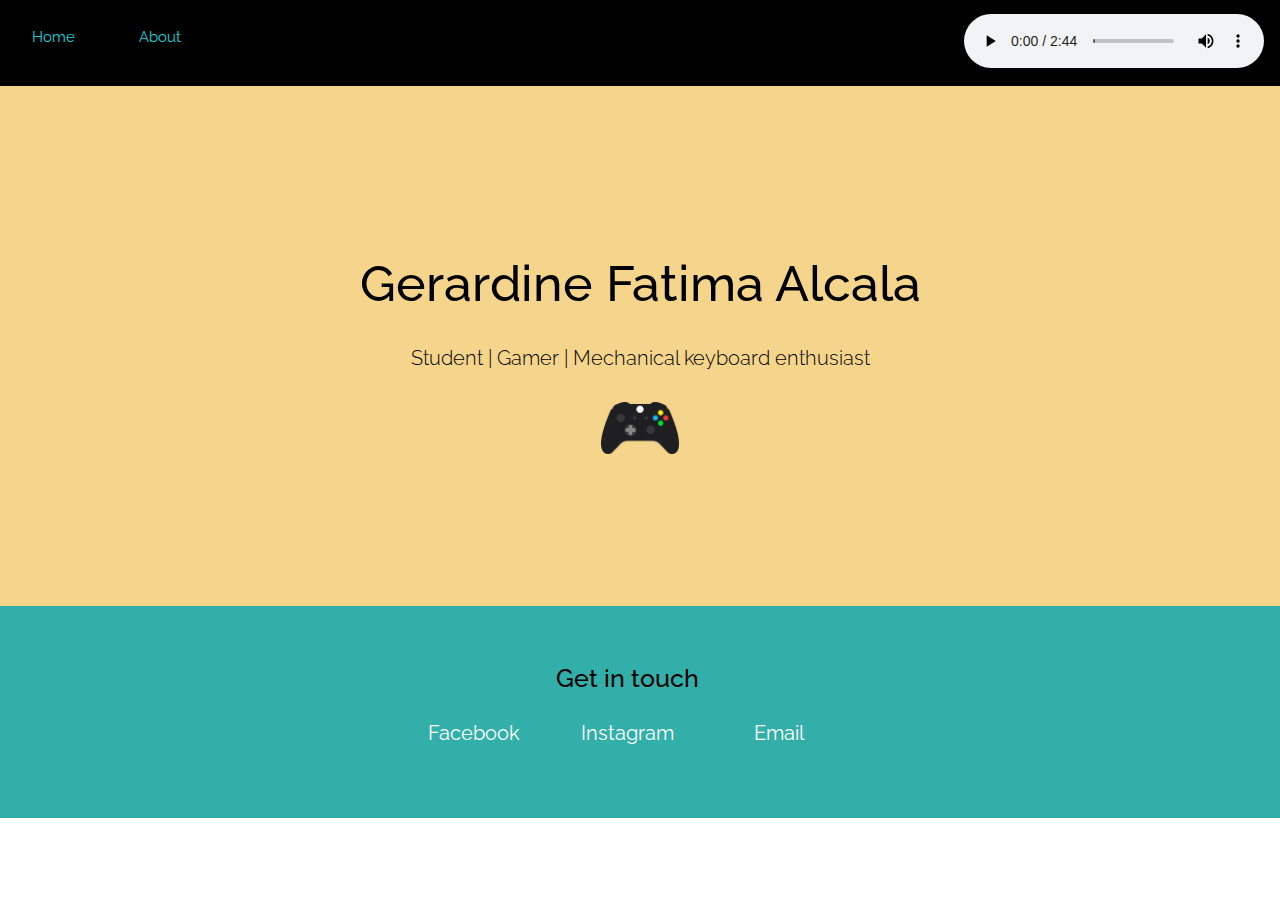
<file: index.html>
<!DOCTYPE html>
<html lang="en">
    <head>
        <meta charset="UTF-8">
        <meta http-equiv="X-UA-Compatible" content="IE=edge">
        <meta name="viewport" content="width=device-width, initial-scale=1.0">
        <title>Home</title> 
        <!-- CSS Link-->
        <link rel="stylesheet" href="styles.css">
        <!--Google Fonts-->
        <link href="https://fonts.googleapis.com/css2?family=Raleway:ital,wght@0,100;0,200;0,300;0,400;0,500;0,600;0,700;0,800;0,900;1,100;1,200;1,300;1,400;1,500;1,600;1,700;1,800;1,900&display=swap" rel="stylesheet">
    </head>
    <body>
        <div class="nav">
            <ul id="navbar">
                <li id="nav"><a id="navlink" href="index.html">Home</a></li>
                <li id="nav"><a id="navlink" href="about.html">About</a></li>
                <li id="nav-audio">
                    <audio controls autoplay loop>
                        <source src="cyber.mp3" type="audio/mpeg">
                    </audio>
                </li>
            </ul>
        </div>
        <!--Top section-->
        <div class="top-container">
            <br>
            <br>
            <br>
            <h1>Gerardine Fatima Alcala</h1>
            <h2>Student | Gamer | Mechanical keyboard enthusiast</h2>
            <img class="center-controller" src="controller1.png" alt="controller-img">
        </div>
        <!--Bottom section-->
        <div class="bottom-container">
            <h3 id="bot">Get in touch</h3>
            <a class="btn" target="_blank" href="https://www.facebook.com/yogurtchann">Facebook</a>
            <div class="divider"></div>
            <a class="btn2" target="_blank" href="https://www.instagram.com/dine.rar/">Instagram</a>
            <div class="divider"></div>
            <a class="btn2" href="mailto:pia.alcala@gmail.com">Email</a>
            <div class="divider"></div>
        </div>
    </body>
</html>
</file>
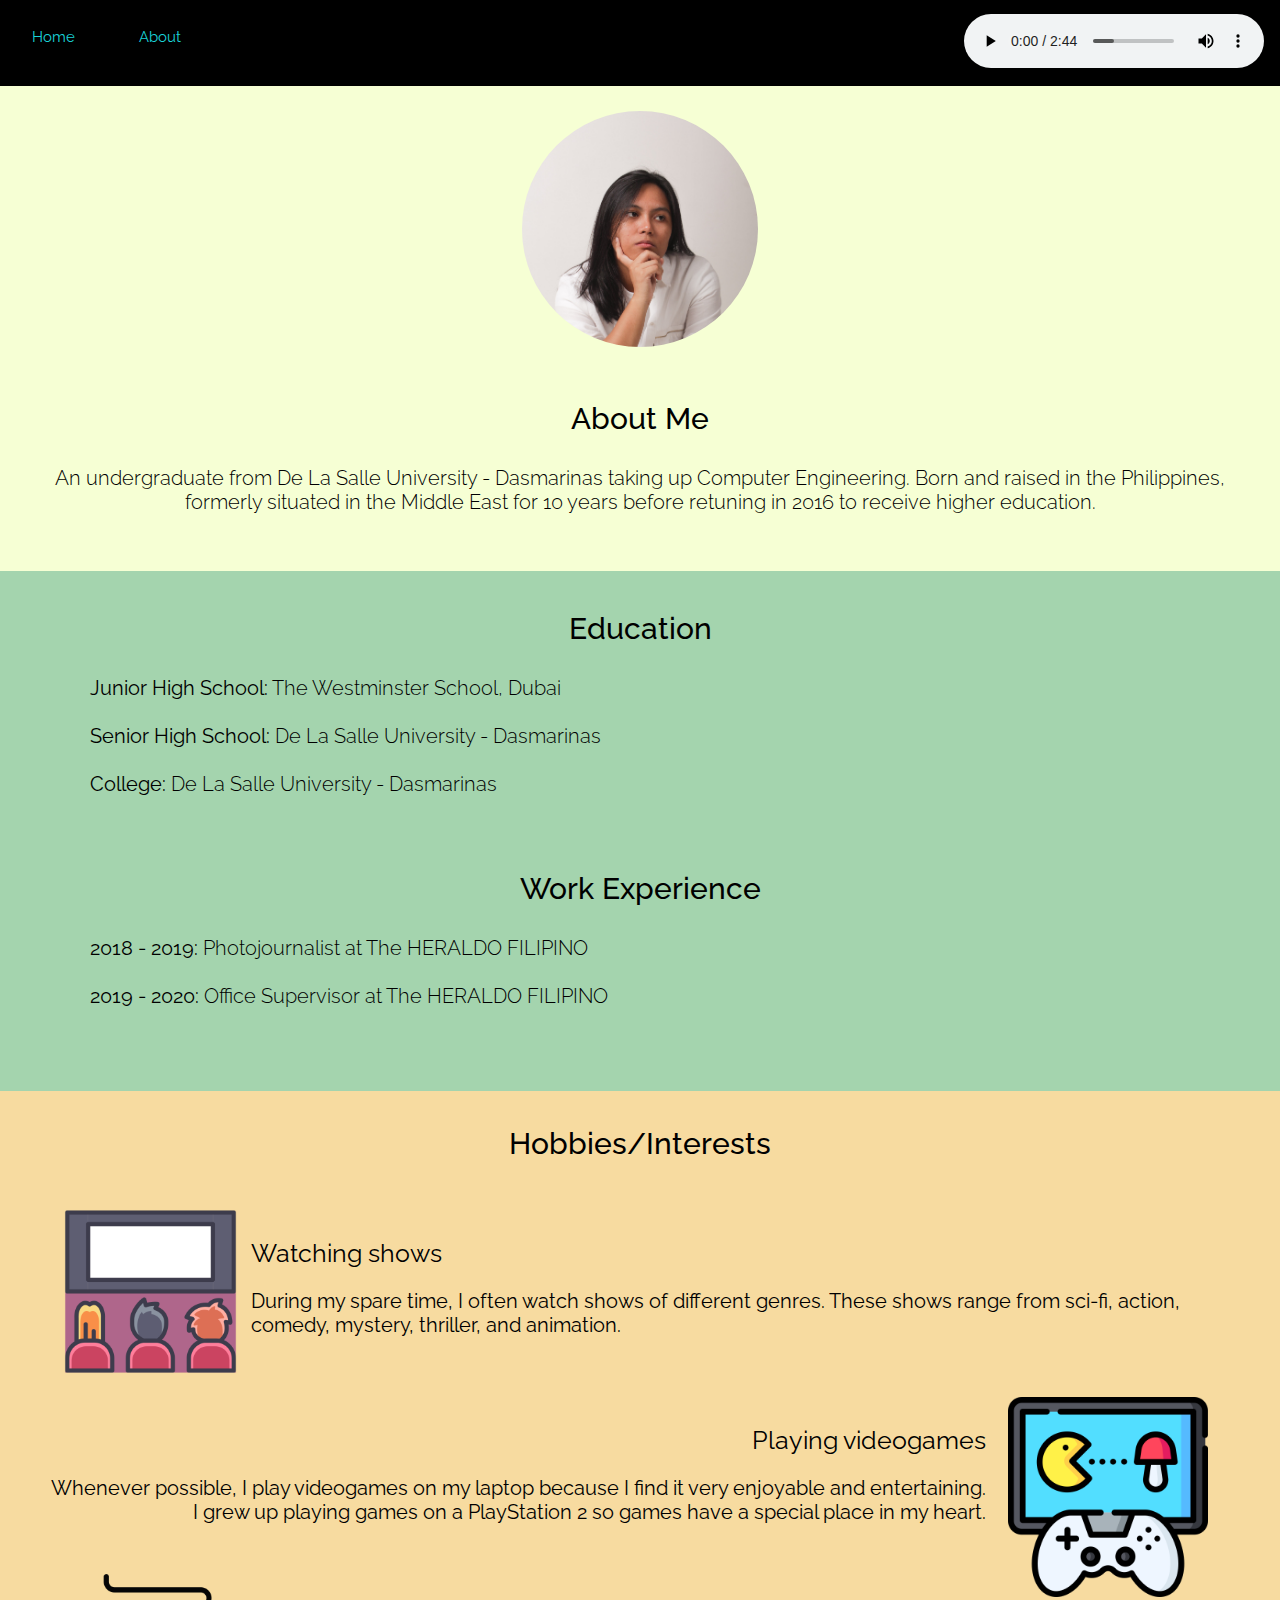
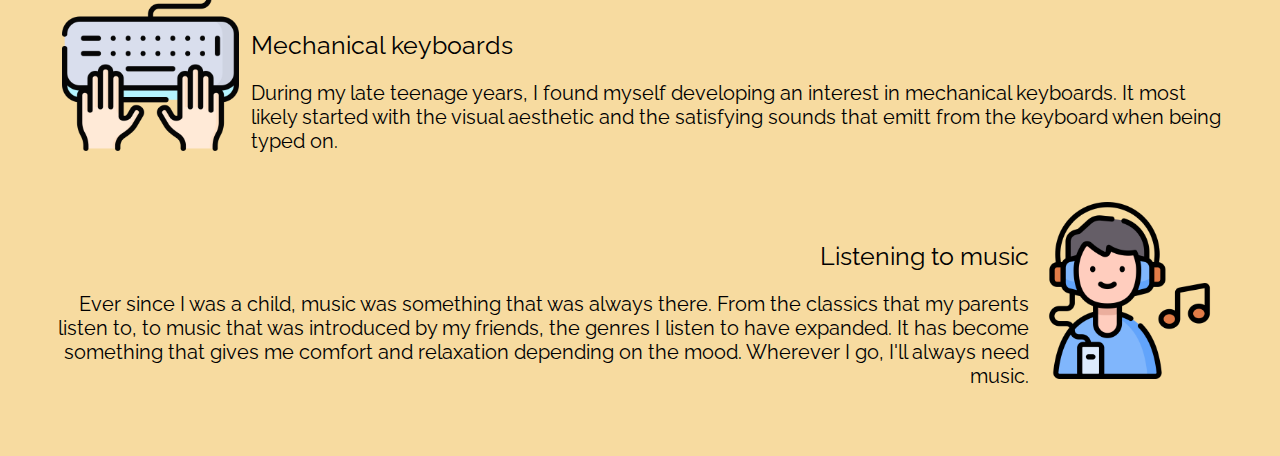
<file: about.html>
<!DOCTYPE html>
<html lang="en">
    <head>
        <meta charset="UTF-8">
        <meta http-equiv="X-UA-Compatible" content="IE=edge">
        <meta name="viewport" content="width=device-width, initial-scale=1.0">
        <title>About</title> 
        <!-- CSS Link-->
        <link rel="stylesheet" href="styles.css">
        <!--Google Fonts-->
        <link href="https://fonts.googleapis.com/css2?family=Raleway:ital,wght@0,100;0,200;0,300;0,400;0,500;0,600;0,700;0,800;0,900;1,100;1,200;1,300;1,400;1,500;1,600;1,700;1,800;1,900&display=swap" rel="stylesheet">
    </head>
    <body>
        <div class="nav">
            <ul id="navbar">
                <li id="nav"><a id="navlink" href="index.html">Home</a></li>
                <li id="nav"><a id="navlink" href="about.html">About</a></li>
                <li id="nav-audio">
                    <audio controls autoplay loop>
                        <source src="cyber.mp3" type="audio/mpeg">
                    </audio>
                </li>
            </ul>
        </div>
        <div class="about">
            <img class="pfp" src="face.jpeg" alt="face-img">
            <h3>About Me</h3>
            <p id="about-desc">An undergraduate from De La Salle University - Dasmarinas taking up Computer Engineering. Born and raised in the Philippines, formerly situated in the Middle East for 10 years before retuning in 2016 to receive higher education.</p>
            <br>
            <br>
        </div>
        <div class="educ">
            <h3>Education</h3>
            <ul id="educ-bullets">
                <li> <b>Junior High School:</b> The Westminster School, Dubai</li>
                <br>
                <li> <b>Senior High School:</b> De La Salle University - Dasmarinas</li>
                <br>
                <li> <b>College:</b> De La Salle University - Dasmarinas</li>
            </ul>
        </div>
        <div class="educ">
            <h3>Work Experience</h3>
            <ul id="educ-bullets">
                <li> <b>2018 - 2019:</b> Photojournalist at The HERALDO FILIPINO</li>
                <br>
                <li> <b>2019 - 2020:</b> Office Supervisor at The HERALDO FILIPINO</li>
            </ul>
        </div>
        <div class="int">
            <h3>Hobbies/Interests</h3>
            <img class="tv" src="tv.png" alt="tv-img">
            <h2 id="tv"><b>Watching shows</b></h2>
            <p id="tv-int">During my spare time, I often watch shows of different genres. These shows range from sci-fi, action, comedy, mystery, thriller, and animation.</p>
            
            <br>
            <img class="game" src="game.png" alt="game-img">
            <h2 id="game"><b>Playing videogames</b></h2>
            <p id="game-int">Whenever possible, I play videogames on my laptop because I find it very enjoyable and entertaining. I grew up playing games on a PlayStation 2 so games have a special place in my heart.</p>
           
            <br>
            <img class="kb"src="keyboard.png" alt="keyboard-img">
            <h2 id="kb"><b>Mechanical keyboards</b></h2>
            <p id="kb-int">During my late teenage years, I found myself developing an interest in mechanical keyboards. It most likely started with the visual aesthetic and the satisfying sounds that emitt from the keyboard when being typed on.</p>
           
            <br>
            <img class="listen" src="listen.png" alt="listen-img">
            <h2 id="listen"><b>Listening to music</b></h2>
            <p id="listen-int">Ever since I was a child, music was something that was always there. From the classics that my parents listen to, to music that was introduced by my friends, the genres I listen to have expanded. It has become something that gives me comfort and relaxation depending on the mood. Wherever I go, I'll always need music.</p>
        </div>
    </body>
</html>
</file>
<file: styles.css>
body{
    width:auto;
    margin:auto;
    min-width:auto;
    max-width:auto;
    overflow-y: auto;
}
h1{
    font-family: 'Raleway', sans-serif;
    font-size: 50px;
    font-weight: 500;
}
h2{
    font-family: 'Raleway', sans-serif;
    font-size: 20px;
    font-weight: 300;
}
h3{
    text-align: center;
    font-family: 'Raleway', sans-serif;
    font-size: 30px;
    font-weight: 500;
}
#bot{
    text-align: center;
    font-family: 'Raleway', sans-serif;
    font-size: 25px;
    font-weight: 500;
    width: 98%;
}
#navbar{
    font-family: 'Raleway', sans-serif;
    font-size: 15px;
    font-weight: 400;
    list-style-type: none;
    margin: 0;
    padding: 0;
    overflow: hidden;
    background-color: black;
    position: sticky;
    top: 0;
}
#nav, #navlink:link, #navlink:visited{
    float:left;
    display: block;
    color: #19D3DA;
    text-align: center;
    padding: 14px 16px;
    text-decoration: none;
    background-color: black;
}
#nav-audio{
    float: right;
    padding: 14px 16px;
}

#educ-bullets{
    font-family: 'Raleway', sans-serif;
    font-size: 20px;
    font-weight: 300;
    list-style-type: none;
}
#about-desc{
    font-family: 'Raleway', sans-serif;
    font-size: 20px;
    font-weight: 300;
    text-align: center;
}
#cred{
    color: #FFFFFF;
    font-family: 'Raleway', sans-serif;
    width: 82px;
    font-size: 15px;
    font-weight: 400; 
    background-color: #32AFA9;
    text-align: center;
}
.center-controller{
    padding-top: 15px;
    max-width: 7%;
    height: auto;
    padding-bottom: 15px;
}
.pfp{
    padding: 20px;
    margin: auto;
    max-width: 20%;
    height: auto;
    border-radius: 50%;
}
/*home section*/
.top-container{
    padding: 5rem;
    height: 40vh;
    background-color: #f5d48c;
    text-align: center;
    vertical-align:-webkit-baseline-middle;
}   

/*about section*/
.about{
    padding-top: 5px;
    padding-left: 50px;
    padding-right: 50px;
    height: 30rem;
    background-color: #f6ffd4;
    text-align: center;
}
.educ{
    padding-top: 10px;
    padding-left: 50px;
    padding-right: 50px;
    padding-bottom: 10px;
    height: 15rem;
    background-color: #A4D4AE;
}
.int{
    padding-top: 5px;
    padding-left: 50px;
    padding-right: 50px;
    height: 60rem;
    background-color: #f7dba0;
    text-align: center;

}
#tv{
    font-family: 'Raleway', sans-serif;
    width: 50%;
    text-align: left;
    font-size: 25px;
    padding-top: 4%;
}
#tv-int{
    font-family: 'Raleway', sans-serif;
    text-align: left;
    font-size: 20px;
}
.tv{
    margin: auto;
    width: 15%;
    float: left;
    padding: 1%;
}
#game{
    font-family: 'Raleway', sans-serif;
    width: 80%;
    text-align: right;
    font-size: 25px;
    padding-top: 2.5%;
}
.game{
    margin: 10px;
    width: 17%;
    float: right;
    padding: 1%;
}
#game-int{
    font-family: 'Raleway', sans-serif;
    text-align: right;
    font-size: 20px;
}
#kb{
    font-family: 'Raleway', sans-serif;
    width: 50%;
    text-align: left;
    font-size: 25px;
    padding-top: 4%;
}
.kb{
    margin: auto;
    width: 15%;
    float: left;
    padding: 1%;
}
#kb-int{
    font-family: 'Raleway', sans-serif;
    text-align: left;
    font-size: 20px;
}
#listen{
    font-family: 'Raleway', sans-serif;
    width: 90%;
    text-align: right;
    font-size: 25px;
    padding-top: 2.5%;
}
.listen{
    margin: auto;
    width: 15%;
    float: right;
    padding: 1%;
}
#listen-int{
    font-family: 'Raleway', sans-serif;
    text-align: right;
    font-size: 20px;
}
/*bottom section*/
.bottom-container{
    padding-top: 2rem;
    height: 20vh;
    background-color: #32AFA9;
    text-align: center;
}
.btn {
    -webkit-border-radius: 50px;
    -moz-border-radius: 50px;
    border-radius: 50px;
    height: 0;
    line-height: 0;
    color: #FFFFFF;
    font-family: 'Raleway', sans-serif;
    width: 90px;
    font-size: 20px;
    font-weight: 400;
    padding: 15px;
    background-color: #32AFA9;
    border: solid #32AFA9 0;
    text-decoration: none;
    display: inline-block;
    cursor: pointer;
    text-align: center;
 }
 
 .btn:hover {
    background: #95DAC1;
    border: solid #95DAC1 1px;
    -webkit-border-radius: 50px;
    -moz-border-radius: 50px;
    border-radius: 50px;
    text-decoration: none;
 }

.btn2 {
    -webkit-border-radius: 50px;
    -moz-border-radius: 50px;
    border-radius: 50px;
    height: 0;
    line-height: 0;
    color: #FFFFFF;
    font-family: 'Raleway', sans-serif;
    width: 90px;
    font-size: 20px;
    font-weight: 400;
    padding: 15px;
    background-color: #32AFA9;
    border: solid #32AFA9 0;
    text-decoration: none;
    display: inline-block;
    cursor: pointer;
    text-align: center;
 }
 
 .btn2:hover {
    background: #95DAC1;
    border: solid #95DAC1 1px;
    -webkit-border-radius: 50px;
    -moz-border-radius: 50px;
    border-radius: 50px;
    text-decoration: none;
 }
.btn3 {
    -webkit-border-radius: 50px;
    -moz-border-radius: 50px;
    border-radius: 50px;
    height: 0;
    line-height: 0;
    color: #FFFFFF;
    font-family: 'Raleway', sans-serif;
    width: 82px;
    font-size: 20px;
    font-weight: 400;
    padding: 15px;
    background-color: #32AFA9;
    border: solid #32AFA9 0;
    text-decoration: none;
    display: inline-block;
    cursor: pointer;
    text-align: center;
 }
 
 .btn3:hover {
    background: #95DAC1;
    border: solid #95DAC1 1px;
    -webkit-border-radius: 50px;
    -moz-border-radius: 50px;
    border-radius: 50px;
    text-decoration: none;
 }
 .divider{
    width:25px;
    height:auto;
    display:inline-block;
}
</file>
